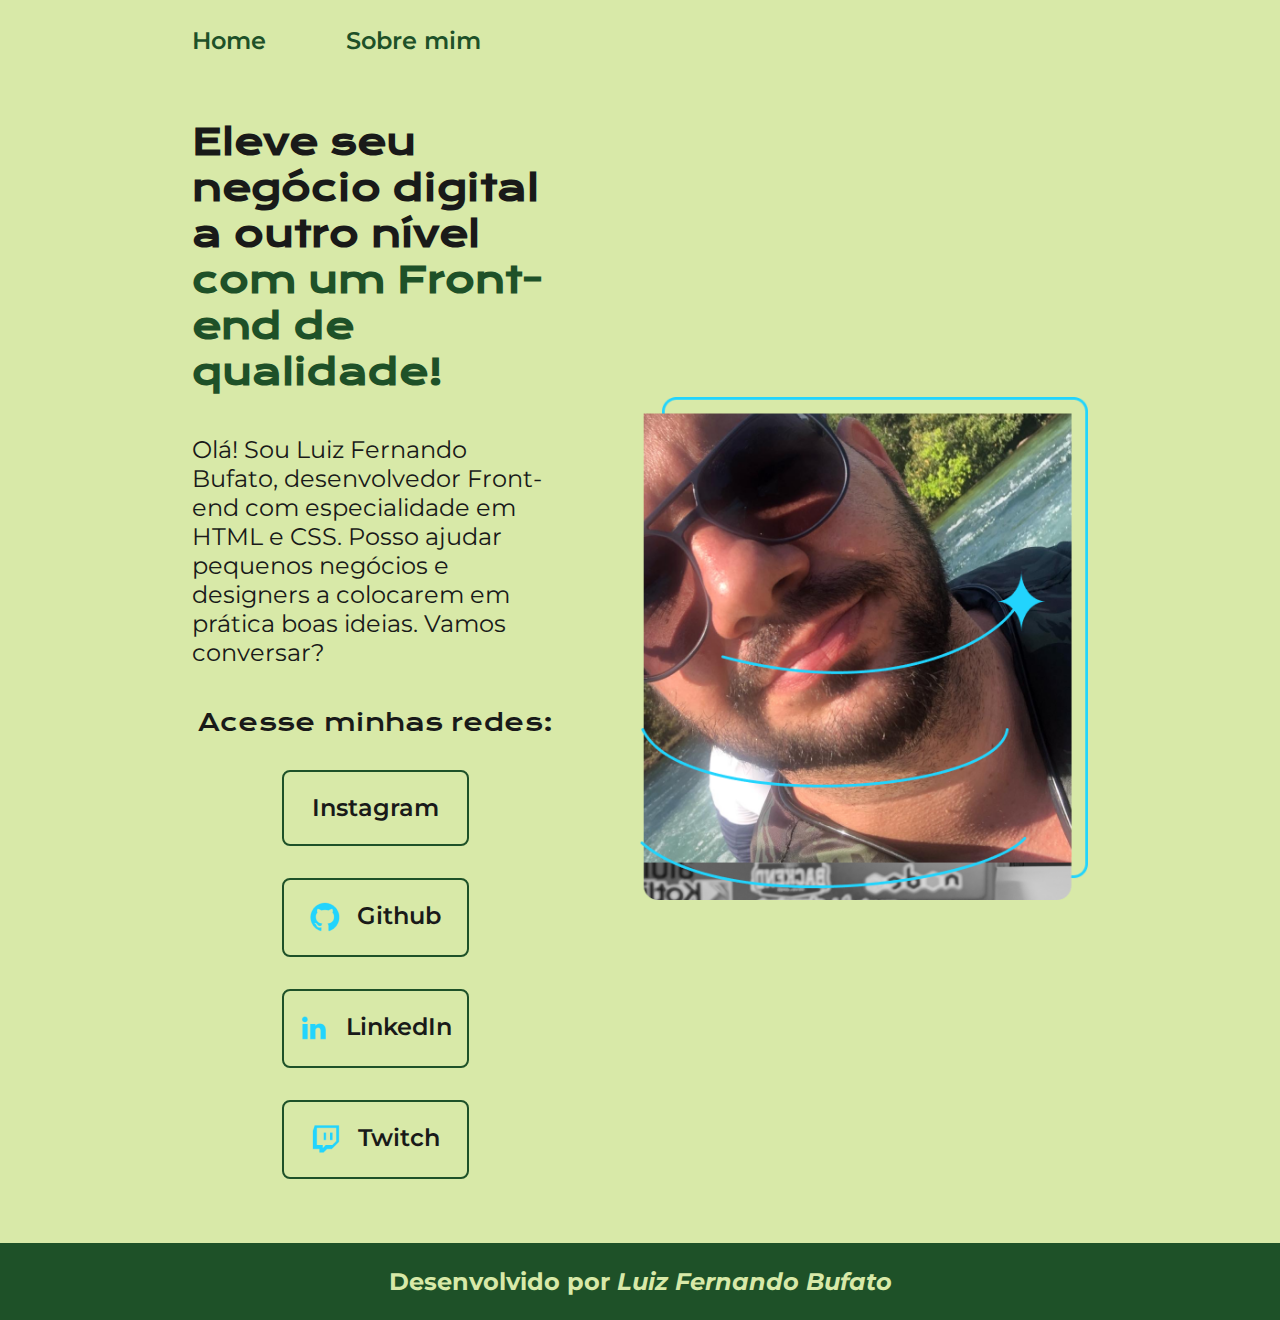
<file: index.html>
<!DOCTYPE html>
<html lang="pt-br">
<head>
    <meta charset="UTF-8">
    <meta http-equiv="X-UA-Compatible" content="IE=edge">
    <meta name="viewport" content="width=device-width, initial-scale=1.0">
    <title>Portifolio</title>
    <link rel="stylesheet" href="./style/style.css"> 
<body>
    <header class="cabecalho">
        <nav class="cabecalho__menu">
            <a class="cabecalho__menu__link" href="index.html">Home</a>
            <a class="cabecalho__menu__link" href="about.html">Sobre mim</a>
        </nav>
    </header>
    <main class="apresentacao">
            <section class="apresentacao__conteudo">
            <h1 class="apresentacao__conteudo__titulo">Eleve seu negócio digital a outro nível
            <strong class="titulo-destaque"> com um Front-end de qualidade!
            </strong></h1>
            <p class="apresentacao__conteudo__texto">Olá! Sou Luiz Fernando Bufato, desenvolvedor Front-end com especialidade em HTML e CSS. Posso ajudar pequenos negócios e designers a colocarem em prática boas ideias. Vamos conversar?</p>
            <div class="apresentacao__links">
                <h2 class="apresentacao__links__subtitulo">Acesse minhas redes:</h2>
                <a class="apresentacao__links__navegacao"href="https://www.instagram.com/lordbufato" target="_blank">Instagram</a>
                <a class="apresentacao__links__navegacao" href="https://github.com/LordBufato" target="_blank">
                    <img src="./assets/Logo Github.png">
                    Github</a>
                <a class="apresentacao__links__navegacao" href="https://www.linkedin.com/in/luiz-fernando-bufato/" target="_blank">
                    <img src="./assets/Logo linkedin.png">
                    LinkedIn</a>
                <a class="apresentacao__links__navegacao" href="https://www.twitch.tv/olordbufato" target="_blank">
                    <img src="assets/Logo Twitch.png"> Twitch
                </a>
            </div>
    </section>
        <img class="apresentacao__imagem" src="./assets/imagem.png" alt="Foto pessoal">
        </main>
    <footer class="rodape">
        <p><strong>Desenvolvido por <i>Luiz Fernando Bufato</i></strong></p>
    </footer>
</body>
</html>
</file>
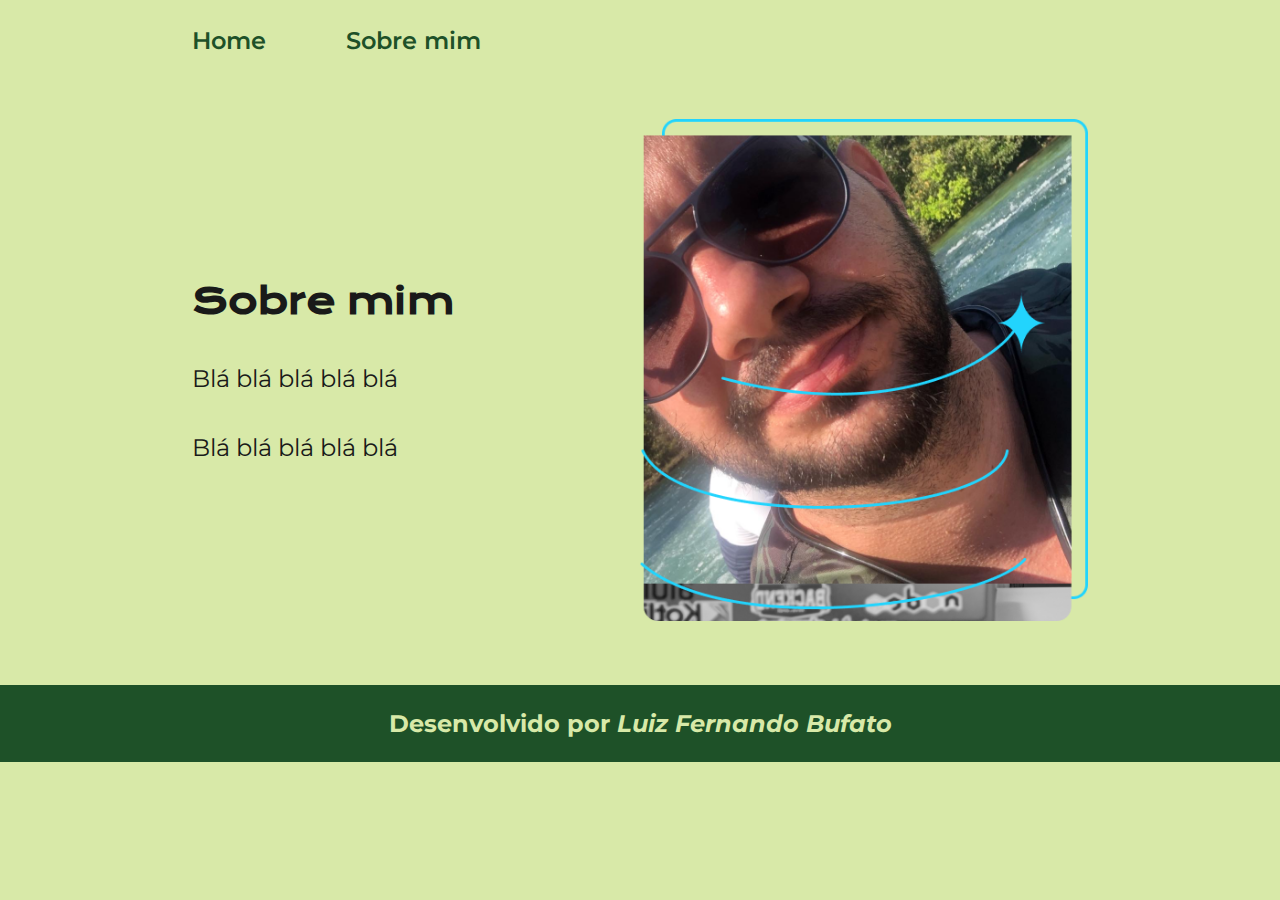
<file: about.html>
<!DOCTYPE html>
<html lang="pt-br">
<head>
    <meta charset="UTF-8">
    <meta http-equiv="X-UA-Compatible" content="IE=edge">
    <meta name="viewport" content="width=device-width, initial-scale=1.0">
    <title>Sobre mim</title>
    <link rel="stylesheet" href="./style/style.css">
</head>
<body>
    <header class="cabecalho">
        <nav class="cabecalho__menu">
            <a class="cabecalho__menu__link" href="index.html">Home</a>
            <a class="cabecalho__menu__link" href="about.html">Sobre mim</a>
        </nav>
    </header>
<main class="apresentacao">
    <section class="apresentacao__conteudo">
        <h1 class="apresentacao__conteudo__titulo">Sobre mim</h1>
        <p class="apresentacao__conteudo__texto">Blá blá blá blá blá</p>
        <p class="apresentacao__conteudo__texto">Blá blá blá blá blá</p>
    </section>
    <img class="apresentacao__imagem" src="./assets/imagem.png" alt="Foto pessoal">
</main>
<footer class="rodape">
    <p><strong>Desenvolvido por <i>Luiz Fernando Bufato</i></strong></p>
</footer>
</body>
</html>
</file>
<file: style/style.css>
@import url('https://fonts.googleapis.com/css2?family=Krona+One&family=Montserrat:wght@400;600&family=Roboto:wght@400;700&display=swap');

:root {
    --cor-primaria: #D8E9A8;
    --cor-segundaria: #191A19;
    --cor-terciaria: #1E5128;
    --cor-hover: #4E9F3D;
    
    --fonte-primaria:'Krona One', sans-serif;
    --fonte-secundaria: 'Montserrat', sans-serif;
}
* {
    margin: 0;
    padding: 0;
}

body {
    background-color: var(--cor-primaria);
    color: var(--cor-segundaria);
    box-sizing: border-box;
}

.cabecalho {
    padding: 2% 0% 0% 15%;
    
}

.cabecalho__menu{ 
    display: flex;
    gap:80px;
}

.cabecalho__menu__link {
    font-family: var(--fonte-secundaria);
    font-weight: 600;
    font-size: 1.5rem;
    color:var(--cor-terciaria);
    text-decoration: none;
}

.apresentacao {
    display: flex;
    align-items: center;
    justify-content: space-between;
    padding: 5% 15%;
    gap: 82px;
}

.apresentacao__conteudo {
    width: 50%;
    display: flex;
    flex-direction: column;
    gap: 40px;
}

.apresentacao__conteudo__titulo{
    font-size: 2.25rem;
    font-family: var(--fonte-primaria);
    
}

.titulo-destaque {
    color: var(--cor-terciaria);
}

.apresentacao__conteudo__texto{
    font-size: 1.5rem;
    font-family: var(--fonte-secundaria);

}

.apresentacao__links {
    display: flex;
    flex-direction: column;
    align-items:center;
    justify-content: space-between;
    gap: 32px;
}

.apresentacao__links__subtitulo {
    font-family: var(--fonte-primaria);
    font-weight: 400;
    font-size: 1.5rem;
}

.apresentacao__links__navegacao {
    display: flex;
    justify-content: center;
    gap: 16px;
    width: 50%;
    text-align: center;
    border-radius: 8px;
    font-size: 1.5rem;
    font-weight: 600;
    padding: 21.5px 0;
    color: var(--cor-segundaria);
    font-family: var(--fonte-secundaria);
    text-decoration: none;
    border: 2px solid var(--cor-terciaria);
}

.apresentacao__links__navegacao:hover{
    background-color: var(--cor-hover);  
}

.apresentacao__imagem {
    width: 50%;
}

.rodape {
    padding: 24px;
    color: var(--cor-primaria);
    background-color: var(--cor-terciaria);
    text-align: center;
    font-family: var(--fonte-secundaria);
    font-size: 1.5rem;
    font-weight: 400;
}


@media (max-width: 1200px) {
    .cabecalho {
        padding: 10%;  
    }
   
    .cabecalho__menu{
        justify-content: center;
    }

    .apresentacao {
        flex-direction: column-reverse;
        padding: 5%;
    }

    .apresentacao__conteudo {
        width: auto;
    }

}
</file>
